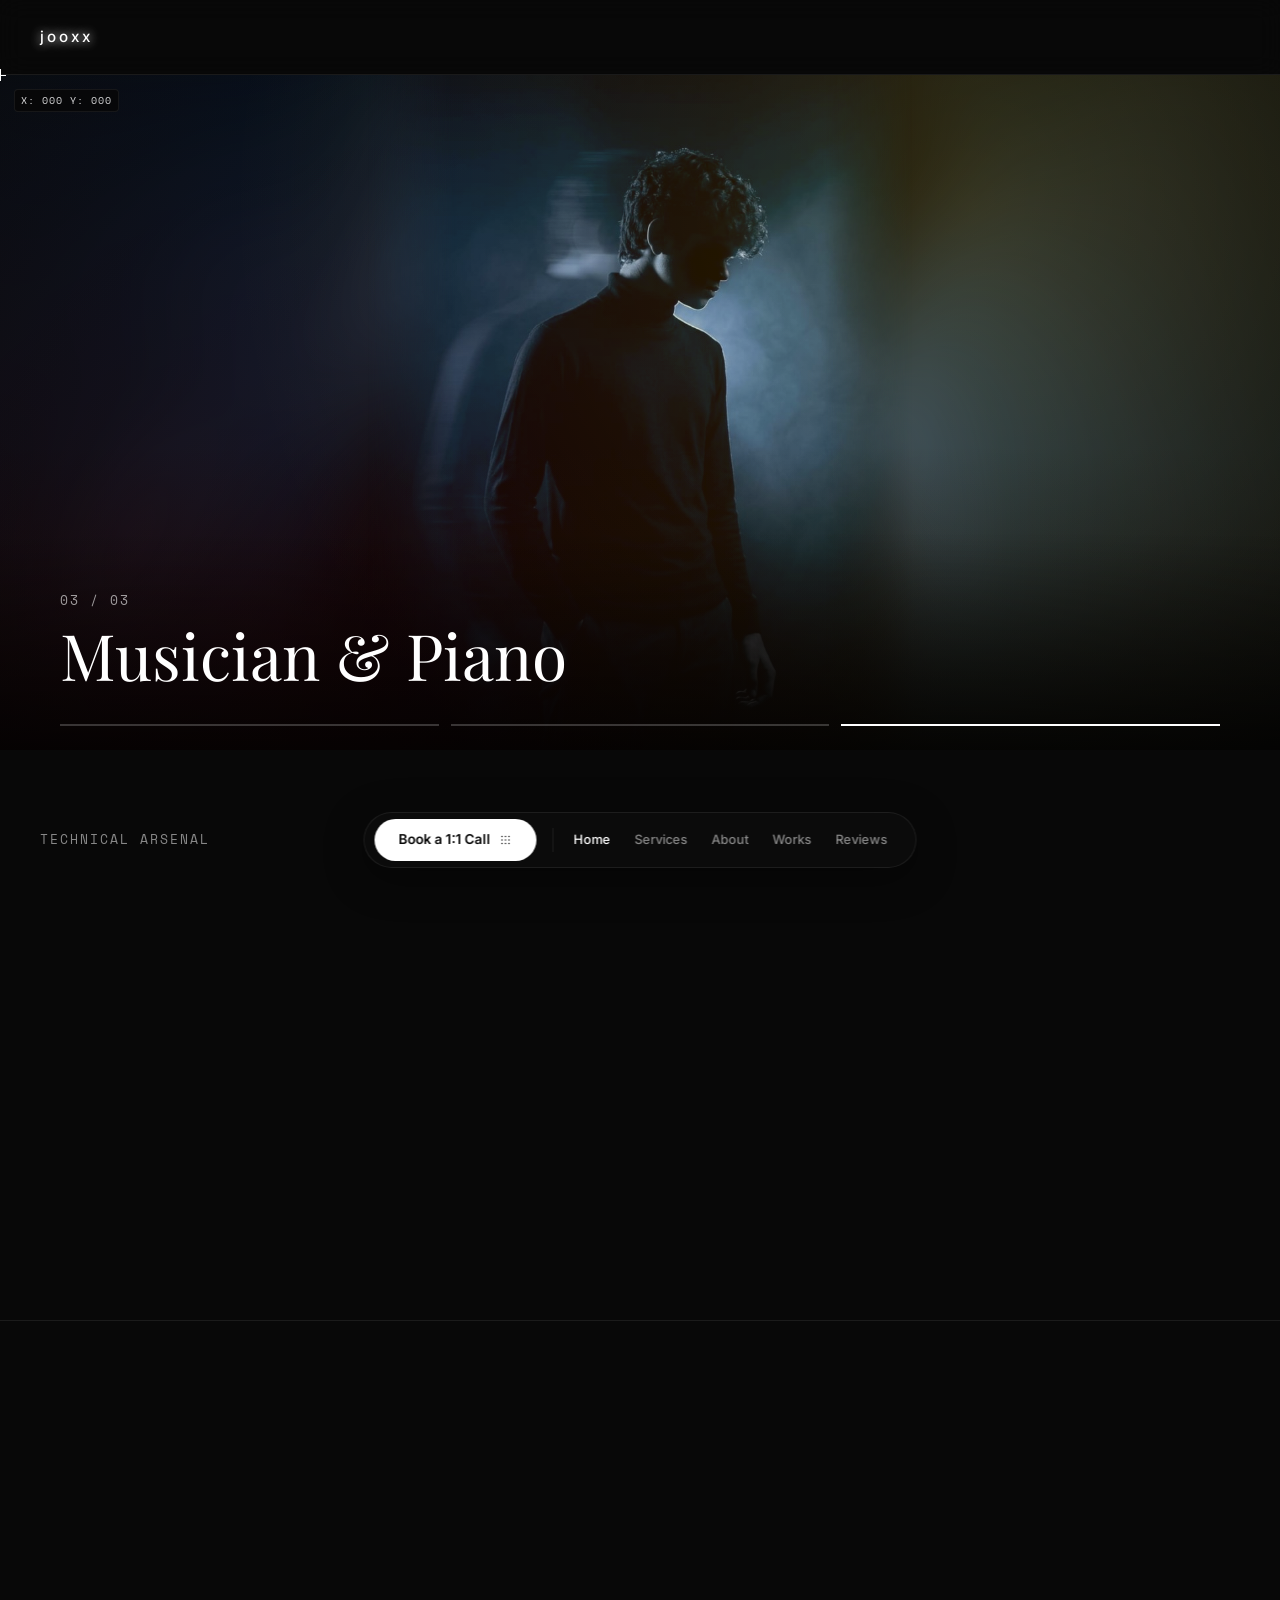
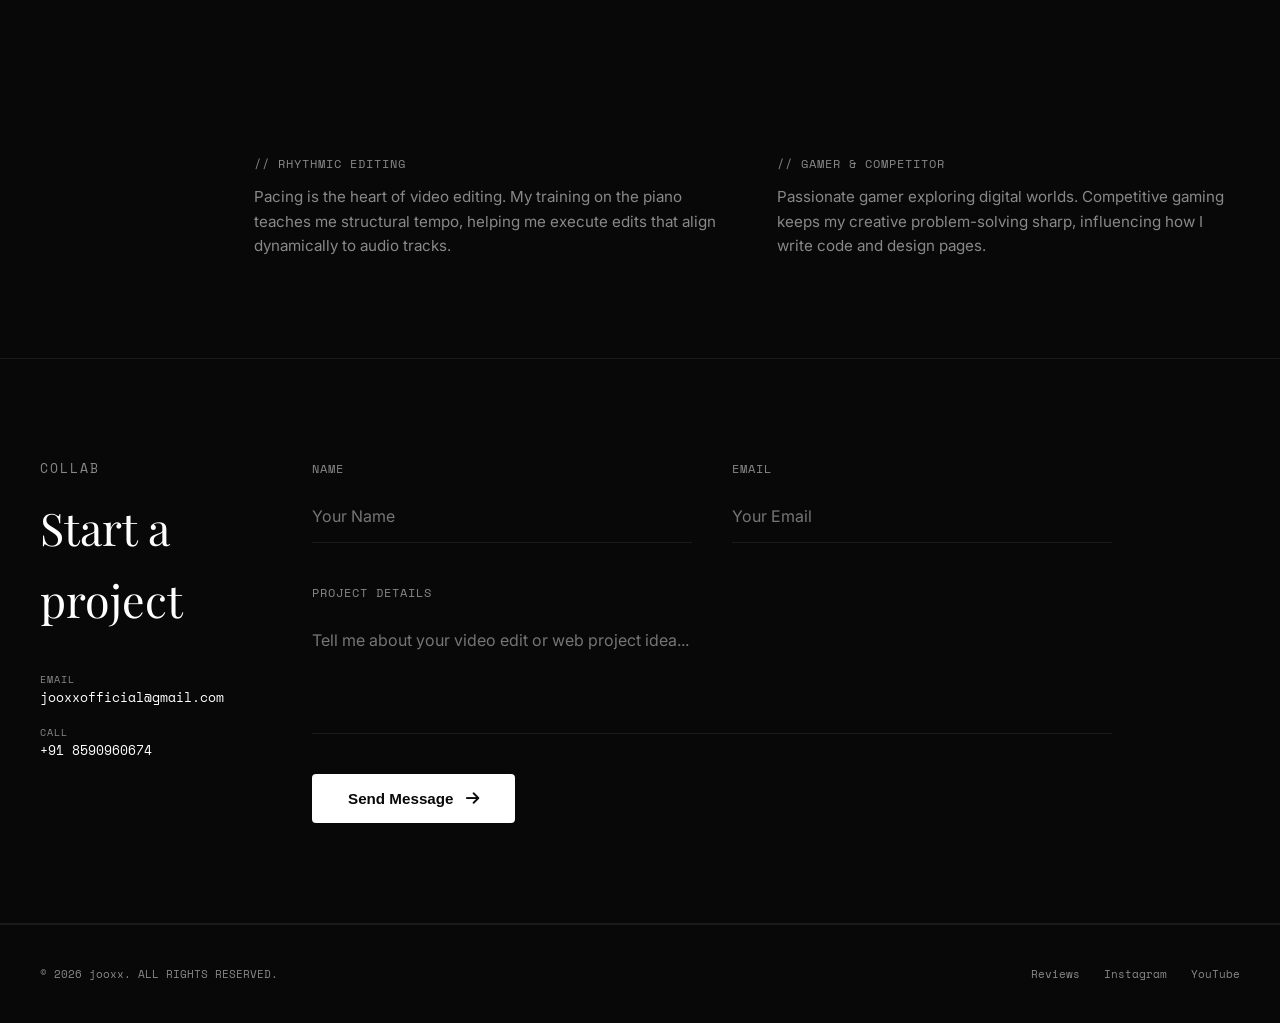
<file: index.html>
<!DOCTYPE html>
<html lang="en">
<head>
    <meta charset="UTF-8">
    <meta name="viewport" content="width=device-width, initial-scale=1.0">
    <title>jooxx — Official Portfolio</title>
    <meta name="description" content="Official portfolio of jooxx, a 16-year-old creator specializing in video editing, website engineering, and classical piano.">
    <!-- Google Fonts: Playfair Display (Serif) & Space Mono (Monospace) & Inter (Sans-Serif) -->
    <link rel="preconnect" href="https://fonts.googleapis.com">
    <link rel="preconnect" href="https://fonts.gstatic.com" crossorigin>
    <link href="https://fonts.googleapis.com/css2?family=Inter:wght@300;400;500;600&family=Playfair+Display:ital,wght@0,400;0,600;1,400&family=Space+Mono:wght@400;700&display=swap" rel="stylesheet">
    <!-- FontAwesome Icons -->
    <link rel="stylesheet" href="https://cdnjs.cloudflare.com/ajax/libs/font-awesome/6.4.0/css/all.min.css">
    <!-- Custom CSS -->
    <link rel="stylesheet" href="style.css">
    <!-- Favicon -->
    <link rel="icon" type="image/jpeg" href="favicon.jpg">
</head>
<body>

    <!-- Minimal Studio Preloader -->
    <div class="preloader" id="preloader">
        <div class="preloader-content">
            <span class="preloader-logo">jooxx</span>
            <div class="preloader-bar"><div class="preloader-bar-fill"></div></div>
            <span class="preloader-meta">SOUND, VISUALS & CODE ©2026</span>
        </div>
    </div>

    <!-- Custom Coordinate Crosshair Cursor -->
    <div class="cursor-crosshair" id="cursor-crosshair"></div>
    <div class="cursor-coords-badge" id="cursor-coords">X: 000 Y: 000</div>

    <!-- Page Transition Overlay -->
    <div class="page-transition-overlay slide-out" id="transition-overlay"></div>

    <!-- Top Minimal Navigation -->
    <header class="studio-header">
        <div class="header-inner">
            <a href="#" class="logo-link">
                <span class="logo-text logo-glow">jooxx</span>
            </a>
        </div>
    </header>

    <!-- Main Editorial Layout -->
    <main class="studio-main">
        
        <section id="hero" class="hero-showcase">
            <!-- Persistent Hero Portrait Background -->
            <div class="hero-bg-media">
                <img src="me.jpg" alt="" aria-hidden="true" class="hero-bg-ambient">
                <img src="me.jpg" alt="jooxx" class="hero-bg-photo" fetchpriority="high">
                <div class="hero-bg-vignette"></div>
            </div>

            <!-- Active Slide Track -->
            <div class="slides-container">
                
                <!-- Slide 1 -->
                <div class="slide active" data-slide="0">
                    <div class="slide-visual visual-bg-1"></div>
                    <div class="slide-details">
                        <span class="slide-number">01 / 03</span>
                        <a href="projects/" class="slide-title-link transition-link">
                            <h2 class="slide-title">Video Editing</h2>
                        </a>
                    </div>
                </div>

                <!-- Slide 2 -->
                <div class="slide" data-slide="1">
                    <div class="slide-visual visual-bg-2"></div>
                    <div class="slide-details">
                        <span class="slide-number">02 / 03</span>
                        <a href="projects/" class="slide-title-link transition-link">
                            <h2 class="slide-title">Web Development</h2>
                        </a>
                    </div>
                </div>

                <!-- Slide 3 -->
                <div class="slide" data-slide="2">
                    <div class="slide-visual visual-bg-3"></div>
                    <div class="slide-details">
                        <span class="slide-number">03 / 03</span>
                        <a href="projects/" class="slide-title-link transition-link">
                            <h2 class="slide-title">Musician & Piano</h2>
                        </a>
                    </div>
                </div>

            </div>

            <!-- Slide Progress Indicators (Horizontal Bars at Bottom) -->
            <div class="carousel-indicators">
                <div class="indicator-bar active" data-indicator="0">
                    <div class="progress-fill"></div>
                </div>
                <div class="indicator-bar" data-indicator="1">
                    <div class="progress-fill"></div>
                </div>
                <div class="indicator-bar" data-indicator="2">
                    <div class="progress-fill"></div>
                </div>
            </div>
        </section>

        <!-- Services & Capabilities Section (Outline Grid Style) -->
        <section id="services" class="services-grid-section">
            <div class="grid-container">
                <div class="section-label fade-reveal">Technical Arsenal</div>
                
                <!-- Row 1 -->
                <div class="grid-row fade-reveal" style="transition-delay: 0.05s;" data-expand="video">
                    <div class="row-header">
                        <div class="row-title">
                            <span class="row-index">/01</span>
                            <h3>Video Editing</h3>
                        </div>
                        <span class="row-indicator"><i class="fa-solid fa-plus"></i></span>
                    </div>
                    <div class="row-content">
                        <div class="content-inner">
                            <p class="row-description">Expert editor focusing on cinematic storytelling, visual precision, and fluid flow. With over 1+ years of post-production experience, I have successfully crafted and edited over 50 videos.</p>
                            <div class="tags-row">
                                <span class="service-tag">1+ Year Exp</span>
                                <span class="service-tag">50+ Videos Edited</span>
                                <span class="service-tag">Cinematic Pacing</span>
                                <span class="service-tag">Color Grading</span>
                                <span class="service-tag">Sound FX & Design</span>
                                <span class="service-tag">DaVinci Resolve / Premiere</span>
                            </div>
                        </div>
                    </div>
                </div>

                <!-- Row 2 -->
                <div class="grid-row fade-reveal" style="transition-delay: 0.1s;" data-expand="web">
                    <div class="row-header">
                        <div class="row-title">
                            <span class="row-index">/02</span>
                            <h3>Web Development</h3>
                        </div>
                        <span class="row-indicator"><i class="fa-solid fa-plus"></i></span>
                    </div>
                    <div class="row-content">
                        <div class="content-inner">
                            <p class="row-description">Building responsive, high-performance web applications. I focus on creating clean structures, fluid CSS layouts, and micro-interactions. Deployed 4 active production websites.</p>
                            <div class="tags-row">
                                <span class="service-tag">4 Websites Built</span>
                                <span class="service-tag">Responsive Layouts</span>
                                <span class="service-tag">UI/UX Prototyping</span>
                            </div>
                        </div>
                    </div>
                </div>

                <!-- Row 3 -->
                <div class="grid-row fade-reveal" style="transition-delay: 0.15s;" data-expand="piano">
                    <div class="row-header">
                        <div class="row-title">
                            <span class="row-index">/03</span>
                            <h3>Musician & Piano</h3>
                        </div>
                        <span class="row-indicator"><i class="fa-solid fa-plus"></i></span>
                    </div>
                    <div class="row-content">
                        <div class="content-inner">
                            <p class="row-description">Composer, pianist, and sound designer creating immersive auditory landscapes. I have composed over 8 tracks, exploring how tempo and harmonic intervals shape visual cuts.</p>
                            <div class="tags-row">
                                <span class="service-tag">Pianist</span>
                                <span class="service-tag">8 Tracks Composed</span>
                                <span class="service-tag">Sound Design</span>
                                <span class="service-tag">Harmonic Tempo</span>
                                <span class="service-tag">Rhythmic Flow</span>
                            </div>
                        </div>
                    </div>
                </div>

            </div>
        </section>

        <!-- About Section (Asymmetric Minimal Layout) -->
        <section id="about" class="about-editorial-section">
            <div class="about-container">
                <div class="about-label fade-reveal">Profile Statement</div>
                <div class="about-main-text fade-reveal" style="transition-delay: 0.05s;">
                    <p class="editorial-statement">
                        I am jooxx, a 16-year-old creator crafting strong digital brands through sound, visuals, and code. Partnering with creators and tech teams to build the future.
                    </p>
                </div>
                <div class="about-sub-grid">
                    <div class="sub-col fade-reveal" style="transition-delay: 0.1s;">
                        <span class="mono-label">// Rhythmic Editing</span>
                        <p>Pacing is the heart of video editing. My training on the piano teaches me structural tempo, helping me execute edits that align dynamically to audio tracks.</p>
                    </div>
                    <div class="sub-col fade-reveal" style="transition-delay: 0.15s;">
                        <span class="mono-label">// Gamer & Competitor</span>
                        <p>Passionate gamer exploring digital worlds. Competitive gaming keeps my creative problem-solving sharp, influencing how I write code and design pages.</p>
                    </div>
                </div>
            </div>
        </section>

        <!-- Contact Section -->
        <section id="contact" class="contact-editorial-section">
            <div class="contact-container">
                <div class="contact-header-layout">
                    <span class="contact-label fade-reveal">Collab</span>
                    <h2 class="fade-reveal" style="transition-delay: 0.05s;">Start a project</h2>
                    <div class="contact-meta-list fade-reveal" style="transition-delay: 0.1s; margin-top: 24px; display: flex; flex-direction: column; gap: 16px; font-family: var(--font-mono); font-size: 0.8rem; color: var(--text-muted);">
                        <div>
                            <span style="display: block; font-size: 0.65rem; text-transform: uppercase; letter-spacing: 1px;">Email</span>
                            <a href="mailto:jooxxofficial@gmail.com" class="footer-link" style="color: var(--text-color);">jooxxofficial@gmail.com</a>
                        </div>
                        <div>
                            <span style="display: block; font-size: 0.65rem; text-transform: uppercase; letter-spacing: 1px;">Call</span>
                            <a href="tel:+918590960674" class="footer-link" style="color: var(--text-color);">+91 8590960674</a>
                        </div>
                    </div>
                </div>
                
                <!-- Hidden Iframe to target collab form submit -->
                <iframe name="hidden_collab_iframe" id="hidden_collab_iframe" style="display:none;" onload="if(collab_submitted) { handleCollabSuccess(); }"></iframe>

                <form id="studio-connect-form" 
                      action="https://docs.google.com/forms/d/e/1FAIpQLSfJL3dYq66mVWLz3n3A3taRNccIHS3jzWIvYAByEgkHhkynGw/formResponse" 
                      method="POST" 
                      target="hidden_collab_iframe" 
                      onsubmit="collab_submitted=true;"
                      class="studio-form fade-reveal"
                      style="transition-delay: 0.1s;">
                    <div class="form-grid">
                        <div class="form-group">
                            <label for="user-name" class="mono-label">Name</label>
                            <input type="text" id="user-name" name="entry.1844207338" class="studio-input" placeholder="Your Name" required>
                        </div>
                        <div class="form-group">
                            <label for="user-email" class="mono-label">Email</label>
                            <input type="email" id="user-email" name="entry.685955476" class="studio-input" placeholder="Your Email" required>
                        </div>
                    </div>
                    <div class="form-group margin-top-large">
                        <label for="user-message" class="mono-label">Project Details</label>
                        <textarea id="user-message" name="entry.479589735" class="studio-textarea" placeholder="Tell me about your video edit or web project idea..." required></textarea>
                    </div>
                    
                    <div class="submit-row">
                        <button type="submit" class="btn-studio-submit" id="submit-btn">
                            Send Message <i class="fa-solid fa-arrow-right icon-right"></i>
                        </button>
                        <div class="form-status" id="form-status"></div>
                    </div>
                </form>
            </div>
        </section>

    </main>

    <!-- Floating Bottom Navigation Pill Dock (Desktop) -->
    <div class="floating-dock-container desktop-only">
        <div class="floating-dock">
            <a href="booking/" class="dock-action-btn transition-link group">
                <span class="dock-btn-text">Book a 1:1 Call</span>
                <!-- Interactive Dot Matrix Grid Icon -->
                <svg class="dot-matrix-icon" viewBox="0 0 100 100" fill="none" xmlns="http://www.w3.org/2000/svg">
                    <g id="dot-matrix-group">
                        <rect x="20" y="20" width="10" height="10" rx="5" class="matrix-dot" style="--i:0"></rect>
                        <rect x="45" y="20" width="10" height="10" rx="5" class="matrix-dot" style="--i:1"></rect>
                        <rect x="70" y="20" width="10" height="10" rx="5" class="matrix-dot" style="--i:2"></rect>
                        
                        <rect x="20" y="45" width="10" height="10" rx="5" class="matrix-dot" style="--i:3"></rect>
                        <rect x="45" y="45" width="10" height="10" rx="5" class="matrix-dot" style="--i:4"></rect>
                        <rect x="70" y="45" width="10" height="10" rx="5" class="matrix-dot" style="--i:5"></rect>
                        
                        <rect x="20" y="70" width="10" height="10" rx="5" class="matrix-dot" style="--i:6"></rect>
                        <rect x="45" y="70" width="10" height="10" rx="5" class="matrix-dot" style="--i:7"></rect>
                        <rect x="70" y="70" width="10" height="10" rx="5" class="matrix-dot" style="--i:8"></rect>
                    </g>
                </svg>
            </a>
            <div class="dock-separator"></div>
            <nav class="dock-nav">
                <a href="#hero" class="dock-link active">Home</a>
                <a href="#services" class="dock-link">Services</a>
                <a href="#about" class="dock-link">About</a>
                <a href="projects/" class="dock-link transition-link">Works</a>
                <a href="reviews/" class="dock-link transition-link">Reviews</a>
            </nav>
        </div>
    </div>

    <!-- Floating Bottom Navigation Tab Bar (Mobile) -->
    <div class="mobile-dock-container mobile-only">
        <div class="mobile-dock">
            <a href="#hero" class="mobile-dock-link active">
                <i class="fa-solid fa-house"></i>
                <span>Home</span>
            </a>
            <a href="reviews/" class="mobile-dock-link transition-link">
                <i class="fa-solid fa-star"></i>
                <span>Reviews</span>
            </a>
            <a href="booking/" class="mobile-dock-action-btn transition-link">
                <div class="action-icon-circle">
                    <i class="fa-solid fa-calendar-check"></i>
                </div>
            </a>
            <a href="#about" class="mobile-dock-link">
                <i class="fa-solid fa-user"></i>
                <span>About</span>
            </a>
            <a href="projects/" class="mobile-dock-link transition-link">
                <i class="fa-solid fa-folder-open"></i>
                <span>Works</span>
            </a>
        </div>
    </div>

    <!-- Studio Footer -->
    <footer class="studio-footer">
        <div class="footer-inner">
            <span class="footer-copy">© 2026 jooxx. ALL RIGHTS RESERVED.</span>
            <div class="footer-links">
                <a href="reviews/" class="footer-link transition-link">Reviews</a>
                <a href="https://www.instagram.com/captain_jooxx" target="_blank" class="footer-link">Instagram</a>
                <a href="https://www.youtube.com/@CaptainJOOXX/featured" target="_blank" class="footer-link">YouTube</a>
            </div>
        </div>
    </footer>

    <!-- Custom JS -->
    <script src="script.js"></script>
</body>
</html>
</file>
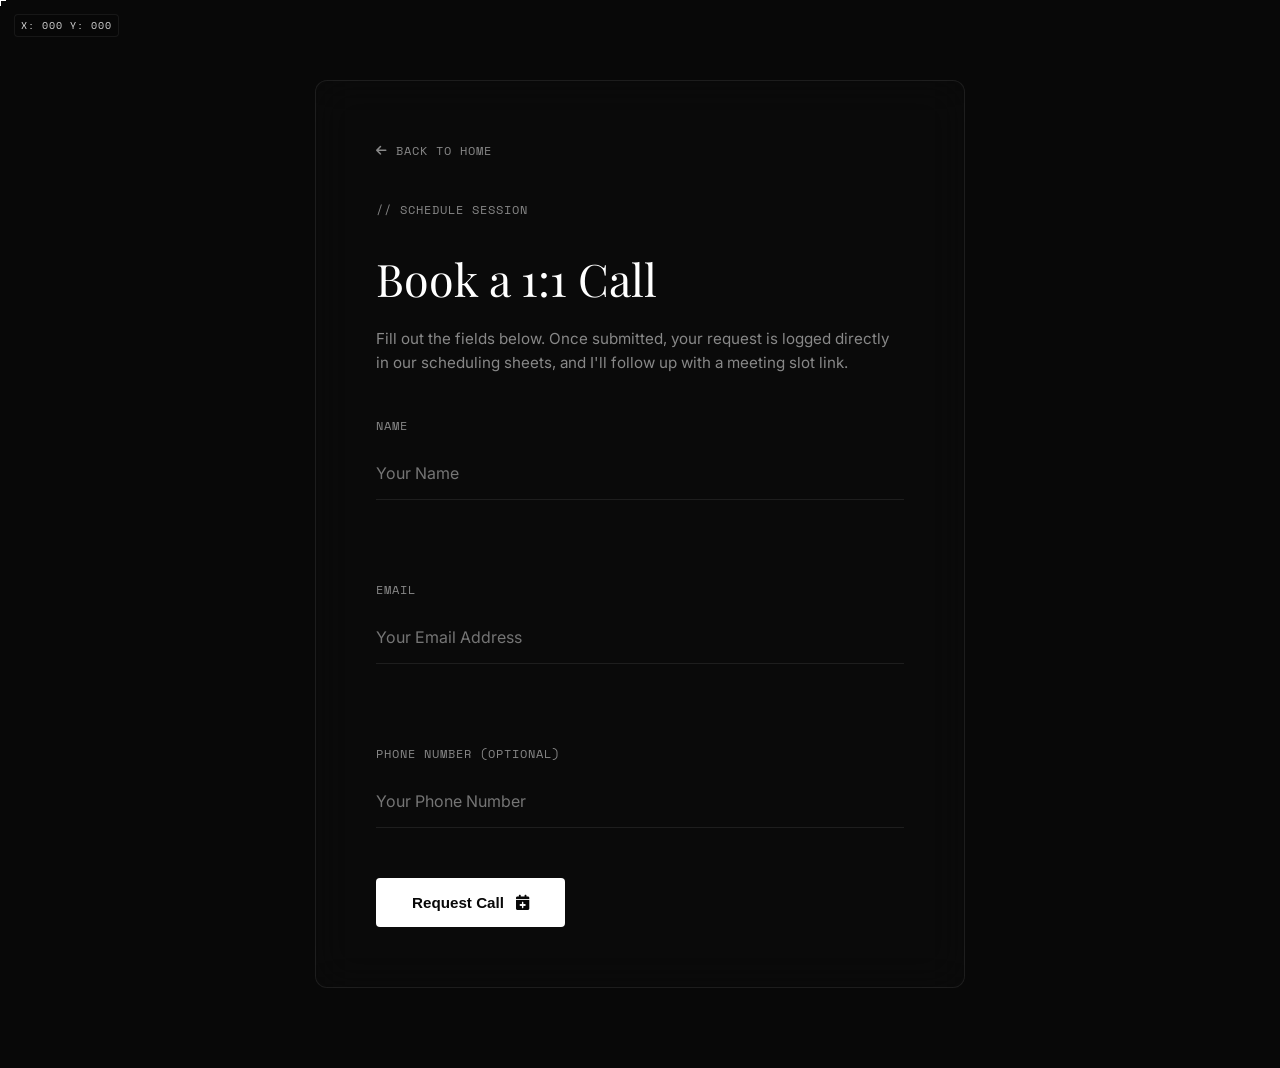
<file: booking/index.html>
<!DOCTYPE html>
<html lang="en">
<head>
    <meta charset="UTF-8">
    <meta name="viewport" content="width=device-width, initial-scale=1.0">
    <title>jooxx — Book a 1:1 Call</title>
    <meta name="description" content="Schedule a call with jooxx to discuss video editing, web development, or creative design collaborations.">
    <!-- Google Fonts: Playfair Display (Serif) & Space Mono (Monospace) & Inter (Sans-Serif) -->
    <link rel="preconnect" href="https://fonts.googleapis.com">
    <link rel="preconnect" href="https://fonts.gstatic.com" crossorigin>
    <link href="https://fonts.googleapis.com/css2?family=Inter:wght@300;400;500;600&family=Playfair+Display:ital,wght@0,400;0,600;1,400&family=Space+Mono:wght@400;700&display=swap" rel="stylesheet">
    <!-- FontAwesome Icons -->
    <link rel="stylesheet" href="https://cdnjs.cloudflare.com/ajax/libs/font-awesome/6.4.0/css/all.min.css">
    <!-- Custom CSS -->
    <link rel="stylesheet" href="../style.css">
    <!-- Favicon -->
    <link rel="icon" type="image/jpeg" href="../favicon.jpg">
    <style>
        .booking-main {
            min-height: 100vh;
            display: flex;
            justify-content: center;
            align-items: center;
            padding: 80px 24px;
        }

        .booking-container {
            max-width: 650px;
            width: 100%;
            border: 1px solid var(--border-color);
            background-color: rgba(18, 18, 18, 0.3);
            backdrop-filter: blur(20px);
            -webkit-backdrop-filter: blur(20px);
            border-radius: 12px;
            padding: 60px;
            display: flex;
            flex-direction: column;
            gap: 40px;
        }

        .booking-header {
            display: flex;
            flex-direction: column;
            gap: 12px;
        }

        .booking-header h1 {
            font-family: var(--font-serif);
            font-size: 2.8rem;
            font-weight: 400;
        }

        .booking-header p {
            color: var(--text-muted);
            font-size: 0.95rem;
            line-height: 1.6;
        }

        .btn-back-home {
            align-self: flex-start;
            font-family: var(--font-mono);
            font-size: 0.75rem;
            color: var(--text-muted);
            display: inline-flex;
            align-items: center;
            gap: 8px;
            text-transform: uppercase;
            letter-spacing: 1px;
        }

        .btn-back-home:hover {
            color: var(--text-color);
        }

        @media (max-width: 768px) {
            .booking-container {
                padding: 40px 24px;
            }
            .booking-header h1 {
                font-size: 2rem;
            }
        }
    </style>
</head>
<body>

    <!-- Custom Coordinate Crosshair Cursor -->
    <div class="cursor-crosshair" id="cursor-crosshair"></div>
    <div class="cursor-coords-badge" id="cursor-coords">X: 000 Y: 000</div>

    <!-- Page Transition Overlay -->
    <div class="page-transition-overlay slide-out" id="transition-overlay"></div>

    <!-- Hidden Iframe to target form submit to prevent page redirects -->
    <iframe name="hidden_iframe" id="hidden_iframe" style="display:none;" onload="if(submitted) { handleSuccess(); }"></iframe>

    <!-- Booking Main Wrapper -->
    <main class="booking-main">
        <div class="booking-container fade-reveal">
            <a href="../" class="btn-back-home transition-link">
                <i class="fa-solid fa-arrow-left"></i> Back to Home
            </a>
            
            <div class="booking-header">
                <span class="mono-label">// Schedule Session</span>
                <h1>Book a 1:1 Call</h1>
                <p>Fill out the fields below. Once submitted, your request is logged directly in our scheduling sheets, and I'll follow up with a meeting slot link.</p>
            </div>

            <!-- Custom Form mapped to Google Forms action response endpoint -->
            <form id="booking-details-form" 
                  action="https://docs.google.com/forms/d/e/1FAIpQLSfHvPKR98Z6UxrvZWNefIS4r5iQWYkeOmm6xeRufBupeS5dvw/formResponse" 
                  method="POST" 
                  target="hidden_iframe" 
                  onsubmit="submitted=true;"
                  class="studio-form">
                
                <div class="form-grid" style="grid-template-columns: 1fr;">
                    <!-- Name Input (Google Form Entry ID: entry.1058441618) -->
                    <div class="form-group">
                        <label for="booking-name" class="mono-label">Name</label>
                        <input type="text" id="booking-name" name="entry.1058441618" class="studio-input" placeholder="Your Name" required>
                    </div>
                    
                    <!-- Email Input (Google Form Entry ID: entry.2037064031) -->
                    <div class="form-group margin-top-large">
                        <label for="booking-email" class="mono-label">Email</label>
                        <input type="email" id="booking-email" name="entry.2037064031" class="studio-input" placeholder="Your Email Address" required>
                    </div>

                    <!-- Phone Number Input - Optional (Google Form Entry ID: entry.340580791) -->
                    <div class="form-group margin-top-large">
                        <label for="booking-phone" class="mono-label">Phone Number (Optional)</label>
                        <input type="tel" id="booking-phone" name="entry.340580791" class="studio-input" placeholder="Your Phone Number">
                    </div>
                </div>

                <div class="submit-row" style="margin-top: 50px;">
                    <button type="submit" class="btn-studio-submit" id="booking-submit-btn">
                        Request Call <i class="fa-solid fa-calendar-plus icon-right"></i>
                    </button>
                    <div class="form-status" id="booking-status"></div>
                </div>
            </form>
        </div>
    </main>

    <!-- Custom JS -->
    <script src="../script.js"></script>
    <script>
        // Track form submit state
        let submitted = false;
        
        const bookingStatus = document.getElementById('booking-status');
        const submitBtn = document.getElementById('booking-submit-btn');
        const bookingForm = document.getElementById('booking-details-form');

        // Form submit animation trigger
        bookingForm.addEventListener('submit', () => {
            submitBtn.disabled = true;
            submitBtn.innerHTML = 'Submitting... <i class="fa-solid fa-spinner fa-spin icon-right"></i>';
        });

        // Triggered by the onload event of the hidden iframe once Google Forms receives the post request
        function handleSuccess() {
            bookingStatus.textContent = "Call request successfully logged. I'll email you soon!";
            bookingStatus.className = "form-status success";
            submitBtn.innerHTML = 'Submitted <i class="fa-solid fa-check icon-right"></i>';
            bookingForm.reset();
            submitted = false;

            // Reset button to original state after 5 seconds
            setTimeout(() => {
                submitBtn.disabled = false;
                submitBtn.innerHTML = 'Request Call <i class="fa-solid fa-calendar-plus icon-right"></i>';
                bookingStatus.textContent = "";
                bookingStatus.className = "form-status";
            }, 5000);
        }
    </script>
</body>
</html>
</file>
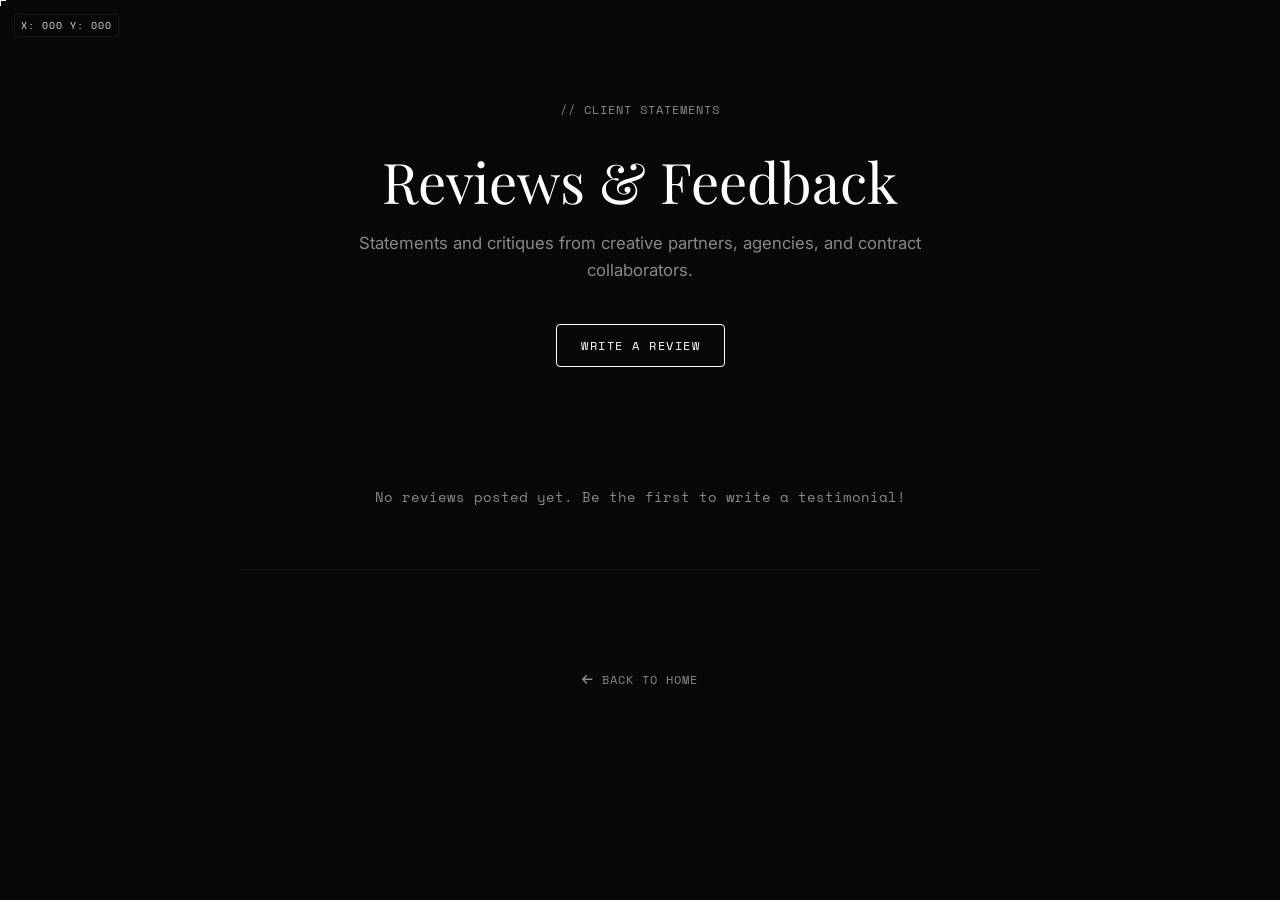
<file: reviews/index.html>
<!DOCTYPE html>
<html lang="en">
<head>
    <meta charset="UTF-8">
    <meta name="viewport" content="width=device-width, initial-scale=1.0">
    <title>jooxx — Reviews</title>
    <meta name="description" content="Read reviews, feedback, and client testimonials about my video editing and web development work.">
    <!-- Google Fonts: Playfair Display (Serif) & Space Mono (Monospace) & Inter (Sans-Serif) -->
    <link rel="preconnect" href="https://fonts.googleapis.com">
    <link rel="preconnect" href="https://fonts.gstatic.com" crossorigin>
    <link href="https://fonts.googleapis.com/css2?family=Inter:wght@300;400;500;600&family=Playfair+Display:ital,wght@0,400;0,600;1,400&family=Space+Mono:wght@400;700&display=swap" rel="stylesheet">
    <!-- FontAwesome Icons -->
    <link rel="stylesheet" href="https://cdnjs.cloudflare.com/ajax/libs/font-awesome/6.4.0/css/all.min.css">
    <!-- Custom CSS -->
    <link rel="stylesheet" href="../style.css">
    <!-- Favicon -->
    <link rel="icon" type="image/jpeg" href="../favicon.jpg">
    <style>
        .reviews-portal {
            display: flex;
            flex-direction: column;
            align-items: center;
            padding: 100px 24px;
            min-height: 100vh;
        }

        .portal-header {
            max-width: 800px;
            text-align: center;
            display: flex;
            flex-direction: column;
            align-items: center;
            gap: 16px;
            margin-bottom: 40px;
        }

        .portal-header h1 {
            font-family: var(--font-serif);
            font-size: 3.5rem;
            font-weight: 400;
            line-height: 1.2;
        }

        .portal-header p {
            color: var(--text-muted);
            font-size: 1.05rem;
            line-height: 1.6;
            max-width: 600px;
        }

        /* Review Trigger Button */
        .btn-write-review {
            background: none;
            border: 1px solid var(--text-color);
            color: var(--text-color);
            font-family: var(--font-mono);
            font-size: 0.75rem;
            text-transform: uppercase;
            letter-spacing: 1.5px;
            padding: 12px 24px;
            border-radius: 4px;
            transition: var(--transition-fast);
            margin-bottom: 60px;
        }

        .btn-write-review:hover {
            background-color: var(--text-color);
            color: var(--bg-color);
        }

        /* Review Form Section */
        .review-form-container {
            width: 100%;
            max-width: 600px;
            border: 1px solid var(--border-color);
            background-color: rgba(18, 18, 18, 0.3);
            backdrop-filter: blur(20px);
            -webkit-backdrop-filter: blur(20px);
            border-radius: 8px;
            padding: 32px;
            margin-bottom: 60px;
            display: none; /* Toggle display */
            flex-direction: column;
            gap: 24px;
            animation: fadeIn 0.4s ease-out;
        }

        @keyframes fadeIn {
            from { opacity: 0; transform: translateY(-10px); }
            to { opacity: 1; transform: translateY(0); }
        }

        .rating-input-group {
            display: flex;
            flex-direction: column;
            gap: 8px;
        }

        .star-rating-selector {
            display: flex;
            gap: 8px;
            font-size: 1.6rem;
            color: var(--text-muted);
        }

        .star-rating-selector i {
            transition: var(--transition-fast);
        }

        .star-rating-selector i.active,
        .star-rating-selector i.hover {
            color: #ffc107;
        }

        /* Editorial Testimonials List */
        .reviews-list {
            display: flex;
            flex-direction: column;
            width: 100%;
            max-width: 800px;
            margin-bottom: 40px;
        }

        .review-item {
            padding: 48px 0;
            border-bottom: 1px solid var(--border-color);
            display: flex;
            flex-direction: column;
            gap: 16px;
            animation: fadeIn 0.6s ease-out;
        }

        .review-item:first-child {
            padding-top: 0;
        }

        .review-stars {
            color: #ffc107;
            font-size: 0.9rem;
            display: flex;
            gap: 4px;
        }

        .review-quote {
            font-family: var(--font-serif);
            font-size: 1.65rem;
            font-style: italic;
            line-height: 1.5;
            color: var(--text-color);
        }

        .review-author-meta {
            display: flex;
            justify-content: space-between;
            align-items: center;
            font-family: var(--font-mono);
            font-size: 0.75rem;
            color: var(--text-muted);
            text-transform: uppercase;
            letter-spacing: 1px;
        }

        .review-author {
            display: flex;
            align-items: center;
            gap: 8px;
        }

        .review-author::before {
            content: "";
            display: inline-block;
            width: 20px;
            height: 1px;
            background-color: var(--border-color);
        }

        .empty-state {
            font-family: var(--font-mono);
            font-size: 0.85rem;
            color: var(--text-muted);
            text-align: center;
            padding: 60px 0;
            border-bottom: 1px solid var(--border-color);
            width: 100%;
            max-width: 800px;
        }

        .btn-back-home {
            margin-top: 60px;
            font-family: var(--font-mono);
            font-size: 0.75rem;
            color: var(--text-muted);
            display: inline-flex;
            align-items: center;
            gap: 8px;
            text-transform: uppercase;
            letter-spacing: 1px;
        }

        .btn-back-home:hover {
            color: var(--text-color);
        }

        .db-status-badge {
            font-family: var(--font-mono);
            font-size: 0.6rem;
            color: #ffc107;
            border: 1px solid rgba(255, 193, 7, 0.2);
            padding: 2px 8px;
            border-radius: 20px;
            margin-top: 8px;
        }

        .db-status-badge.synced {
            color: #00ff66;
            border-color: rgba(0, 255, 102, 0.2);
        }

        @media (max-width: 768px) {
            .portal-header h1 {
                font-size: 2.5rem;
            }
            .review-quote {
                font-size: 1.35rem;
            }
            .reviews-portal {
                padding: 80px 24px;
            }
            .review-item {
                padding: 36px 0;
            }
            .review-form-container {
                padding: 24px 16px;
            }
        }
    </style>
</head>
<body>

    <!-- Custom Coordinate Crosshair Cursor -->
    <div class="cursor-crosshair" id="cursor-crosshair"></div>
    <div class="cursor-coords-badge" id="cursor-coords">X: 000 Y: 000</div>

    <!-- Page Transition Overlay -->
    <div class="page-transition-overlay slide-out" id="transition-overlay"></div>

    <!-- Hidden Iframe to target form POST requests to prevent page redirects -->
    <iframe name="hidden_reviews_iframe" id="hidden_reviews_iframe" style="display:none;" onload="if(window.reviews_submitted) { window.handleReviewsSuccess(); }"></iframe>

    <!-- Main Reviews Showcase -->
    <main class="reviews-portal">
        <div class="portal-header">
            <span class="mono-label">// client statements</span>
            <h1>Reviews & Feedback</h1>
            <p>Statements and critiques from creative partners, agencies, and contract collaborators.</p>
        </div>

        <!-- Write a Review Button -->
        <button class="btn-write-review fade-reveal" style="transition-delay: 0.1s;" id="btn-toggle-form">Write a Review</button>

        <!-- Review Input Form (Hidden by default) -->
        <div class="review-form-container" id="review-form-box">
            <h3 class="mono-label" style="color: var(--text-color); font-size: 0.85rem;">Submit Testimonial</h3>
            
            <form id="new-review-form" method="POST" target="hidden_reviews_iframe">
                <!-- Hidden inputs dynamically set names based on DB Config -->
                <input type="hidden" id="reviewer-rating-input" name="entry.rating" value="5">

                <div class="form-group">
                    <label for="reviewer-name" class="mono-label">Your Name / Agency</label>
                    <input type="text" id="reviewer-name" name="entry.name" class="studio-input" placeholder="e.g. John Doe, Pulse Media" required>
                </div>

                <div class="form-group margin-top-large">
                    <label for="reviewer-text" class="mono-label">Review / Feedback</label>
                    <textarea id="reviewer-text" name="entry.text" class="studio-textarea" placeholder="Tell others about your experience working with me..." required></textarea>
                </div>

                <div class="rating-input-group margin-top-large">
                    <label class="mono-label">Rating</label>
                    <div class="star-rating-selector" id="star-selector">
                        <i class="fa-star fa-regular" data-rating="1"></i>
                        <i class="fa-star fa-regular" data-rating="2"></i>
                        <i class="fa-star fa-regular" data-rating="3"></i>
                        <i class="fa-star fa-regular" data-rating="4"></i>
                        <i class="fa-star fa-regular" data-rating="5"></i>
                    </div>
                </div>

                <div class="submit-row" style="margin-top: 32px;">
                    <button type="submit" class="btn-studio-submit" id="review-submit-btn">
                        Post Review <i class="fa-solid fa-paper-plane icon-right"></i>
                    </button>
                </div>
            </form>
        </div>

        <!-- Testimonials List Container -->
        <div class="reviews-list fade-reveal" style="transition-delay: 0.2s;" id="reviews-feed">
            <!-- Dynamic Content Injected Here -->
        </div>

        <a href="../" class="btn-back-home transition-link fade-reveal" style="transition-delay: 0.3s;">
            <i class="fa-solid fa-arrow-left"></i> Back to Home
        </a>
    </main>

    <!-- Custom JS -->
    <script src="../script.js"></script>
    <script>
        // ==========================================================================
        // GOOGLE SHEETS & FORMS DATABASE CONFIGURATION
        // ==========================================================================
        // To deploy your global reviews database:
        // 1. Create a Google Form with 3 fields: Name, Review, and Rating.
        // 2. Link it to a Google Sheet.
        // 3. Publish the Google Sheet to the Web: File > Share > Publish to the Web > Select Sheet tab > CSV format.
        // 4. Fill in the Form action URL, entry IDs, and published CSV link below.
        const DB_CONFIG = {
            formAction: "https://docs.google.com/forms/d/e/1FAIpQLSe5Aq8sNegC_fcHnP28jZ0vKkQs7BzOY9umqDGFK9NJmaQXbA/formResponse",
            entryName: "entry.68548011",
            entryText: "entry.1305727315",
            entryRating: "entry.125570854",
            sheetsCsvUrl: "https://docs.google.com/spreadsheets/d/e/2PACX-1vSFGyTE5wALqKNtu0gtKUX4-tY32Blf2tiy2Szr38TNsSQaAiIhP2RfhITi2HbVlaC1SzdHmRZ_dXTb/pub?gid=1513945941&single=true&output=csv"
        };

        document.addEventListener('DOMContentLoaded', () => {
            const btnToggleForm = document.getElementById('btn-toggle-form');
            const reviewFormBox = document.getElementById('review-form-box');
            const newReviewForm = document.getElementById('new-review-form');
            const reviewerName = document.getElementById('reviewer-name');
            const reviewerText = document.getElementById('reviewer-text');
            const starSelector = document.getElementById('star-selector');
            const reviewsFeed = document.getElementById('reviews-feed');
            const ratingInput = document.getElementById('reviewer-rating-input');
            const submitBtn = document.getElementById('review-submit-btn');

            let selectedRating = 5;
            window.reviews_submitted = false;

            // Check if DB Config is fully mapped
            const isDbConfigured = DB_CONFIG.formAction && DB_CONFIG.entryName && DB_CONFIG.entryText && DB_CONFIG.entryRating && DB_CONFIG.sheetsCsvUrl;

            if (isDbConfigured) {
                // Map Form settings dynamically
                newReviewForm.action = DB_CONFIG.formAction;
                reviewerName.name = DB_CONFIG.entryName;
                reviewerText.name = DB_CONFIG.entryText;
                ratingInput.name = DB_CONFIG.entryRating;
            }

            // Toggle form open/close
            btnToggleForm.addEventListener('click', () => {
                if (reviewFormBox.style.display === 'flex') {
                    reviewFormBox.style.display = 'none';
                    btnToggleForm.textContent = 'Write a Review';
                } else {
                    reviewFormBox.style.display = 'flex';
                    btnToggleForm.textContent = 'Cancel';
                    reviewFormBox.scrollIntoView({ behavior: 'smooth' });
                }
            });

            // Star Rating Selector Interaction
            const stars = Array.from(starSelector.querySelectorAll('i'));
            
            function updateStars(rating, type = 'active') {
                stars.forEach((star, index) => {
                    if (index < rating) {
                        star.classList.remove('fa-regular');
                        star.classList.add('fa-solid', type);
                    } else {
                        star.classList.remove('fa-solid', 'active', 'hover');
                        star.classList.add('fa-regular');
                    }
                });
            }

            updateStars(selectedRating);

            stars.forEach(star => {
                star.addEventListener('mouseenter', () => {
                    const rating = parseInt(star.getAttribute('data-rating'));
                    updateStars(rating, 'hover');
                });

                star.addEventListener('mouseleave', () => {
                    updateStars(selectedRating, 'active');
                });

                star.addEventListener('click', () => {
                    selectedRating = parseInt(star.getAttribute('data-rating'));
                    ratingInput.value = selectedRating;
                    updateStars(selectedRating, 'active');
                });
            });

            // --- Database Handlers ---
            const STORAGE_KEY = 'jooxx_portfolio_reviews';

            function getLocalReviews() {
                const data = localStorage.getItem(STORAGE_KEY);
                return data ? JSON.parse(data) : [];
            }

            function saveLocalReviews(reviews) {
                localStorage.setItem(STORAGE_KEY, JSON.stringify(reviews));
            }

            // CSV Parsing Logic
            function parseCSV(csvText) {
                const lines = [];
                let row = [""];
                let inQuotes = false;
                
                for (let i = 0; i < csvText.length; i++) {
                    const char = csvText[i];
                    const nextChar = csvText[i+1];
                    
                    if (char === '"') {
                        if (inQuotes && nextChar === '"') {
                            row[row.length - 1] += '"';
                            i++;
                        } else {
                            inQuotes = !inQuotes;
                        }
                    } else if (char === ',' && !inQuotes) {
                        row.push("");
                    } else if ((char === '\r' || char === '\n') && !inQuotes) {
                        if (char === '\r' && nextChar === '\n') {
                            i++;
                        }
                        lines.push(row);
                        row = [""];
                    } else {
                        row[row.length - 1] += char;
                    }
                }
                if (row.length > 1 || row[0] !== "") {
                    lines.push(row);
                }
                return lines;
            }

            async function fetchGlobalReviews() {
                try {
                    const cacheBusterUrl = DB_CONFIG.sheetsCsvUrl + (DB_CONFIG.sheetsCsvUrl.includes('?') ? '&' : '?') + 't=' + new Date().getTime();
                    const response = await fetch(cacheBusterUrl, { cache: "no-store" });
                    if (!response.ok) throw new Error("Network status error");
                    const csvText = await response.text();
                    const parsedLines = parseCSV(csvText);

                    // Skip header line (Timestamp, Name, Review, Rating)
                    const dataLines = parsedLines.slice(1);
                    
                    return dataLines.map(cols => {
                        // Standard Google Sheet responses columns mapping
                        // Timestamp is at cols[0], Name at cols[1], Review text at cols[2], Rating at cols[3]
                        let rawDate = cols[0] || "";
                        let cleanDate = rawDate.split(" ")[0] || rawDate; // extract date block
                        
                        return {
                            name: cols[1] || "Anonymous",
                            text: cols[2] || "",
                            rating: parseInt(cols[3]) || 5,
                            date: cleanDate
                        };
                    }).filter(r => r.text.trim() !== ""); // Filter out blank rows
                } catch (e) {
                    console.error("Sheets DB fetch error, falling back to LocalStorage:", e);
                    return getLocalReviews();
                }
            }

            async function renderReviews() {
                reviewsFeed.innerHTML = '<div class="empty-state">Loading feedback stream...</div>';
                
                let reviews = [];
                if (isDbConfigured) {
                    reviews = await fetchGlobalReviews();
                } else {
                    reviews = getLocalReviews();
                }

                reviewsFeed.innerHTML = '';

                if (reviews.length === 0) {
                    reviewsFeed.innerHTML = `
                        <div class="empty-state" id="reviews-empty">
                            No reviews posted yet. Be the first to write a testimonial!
                        </div>
                    `;
                    return;
                }

                // Render in reverse chronological order (newest first)
                reviews.slice().reverse().forEach(review => {
                    const item = document.createElement('div');
                    item.className = 'review-item';

                    // Generate stars
                    let starsMarkup = '';
                    for (let i = 1; i <= 5; i++) {
                        if (i <= review.rating) {
                            starsMarkup += '<i class="fa-solid fa-star"></i>';
                        } else {
                            starsMarkup += '<i class="fa-regular fa-star"></i>';
                        }
                    }

                    item.innerHTML = `
                        <div class="review-stars">
                            ${starsMarkup}
                        </div>
                        <blockquote class="review-quote">
                            "${escapeHTML(review.text)}"
                        </blockquote>
                        <div class="review-author-meta">
                            <span class="review-author">${escapeHTML(review.name)}</span>
                            <span>${review.date}</span>
                        </div>
                    `;
                    reviewsFeed.appendChild(item);
                });
            }

            function escapeHTML(str) {
                return str.replace(/[&<>'"]/g, 
                    tag => ({
                        '&': '&amp;',
                        '<': '&lt;',
                        '>': '&gt;',
                        "'": '&#39;',
                        '"': '&quot;'
                    }[tag] || tag)
                );
            }

            // Post new review form submission handler
            newReviewForm.addEventListener('submit', (e) => {
                const name = reviewerName.value.trim();
                const text = reviewerText.value.trim();
                
                if (!name || !text) {
                    e.preventDefault();
                    return;
                }

                // Optimistic UI updates
                const tempReview = {
                    name: name,
                    text: text,
                    rating: selectedRating,
                    date: new Date().toLocaleDateString(undefined, { year: 'numeric', month: 'short', day: 'numeric' })
                };

                // Trigger submission animations
                submitBtn.disabled = true;
                submitBtn.innerHTML = 'Posting... <i class="fa-solid fa-spinner fa-spin icon-right"></i>';

                if (isDbConfigured) {
                    // Running under sheets DB: Forms POST occurs in hidden iframe target
                    window.reviews_submitted = true;
                    
                    // Optimistic insert to make UX look instant
                    const feedList = document.getElementById('reviews-feed');
                    const emptyState = document.getElementById('reviews-empty');
                    if (emptyState) emptyState.remove();

                    const optimisticItem = document.createElement('div');
                    optimisticItem.className = 'review-item';
                    let starsMarkup = '';
                    for (let i = 1; i <= 5; i++) {
                        starsMarkup += i <= selectedRating ? '<i class="fa-solid fa-star"></i>' : '<i class="fa-regular fa-star"></i>';
                    }
                    optimisticItem.innerHTML = `
                        <div class="review-stars">${starsMarkup}</div>
                        <blockquote class="review-quote">"${escapeHTML(text)}"</blockquote>
                        <div class="review-author-meta">
                            <span class="review-author">${escapeHTML(name)}</span>
                            <span>Just Now</span>
                        </div>
                    `;
                    feedList.insertBefore(optimisticItem, feedList.firstChild);
                } else {
                    e.preventDefault(); // cancel standard submit since we are in LocalStorage fallback
                    const reviews = getLocalReviews();
                    reviews.push(tempReview);
                    saveLocalReviews(reviews);
                    
                    handlePostReset();
                    renderReviews();
                }
            });

            function handlePostReset() {
                newReviewForm.reset();
                selectedRating = 5;
                ratingInput.value = selectedRating;
                updateStars(selectedRating);
                reviewFormBox.style.display = 'none';
                btnToggleForm.textContent = 'Write a Review';
                
                submitBtn.disabled = false;
                submitBtn.innerHTML = 'Post Review <i class="fa-solid fa-paper-plane icon-right"></i>';
            }

            // Triggers when hidden iframe finishes loading (success)
            window.handleReviewsSuccess = () => {
                handlePostReset();
                window.reviews_submitted = false;

                // Re-fetch sheet list to align states
                setTimeout(() => {
                    renderReviews();
                }, 2000); // 2 second delay to let Google Sheet process response
            };

            // Initial feed load
            renderReviews();
        });
    </script>
</body>
</html>
</file>
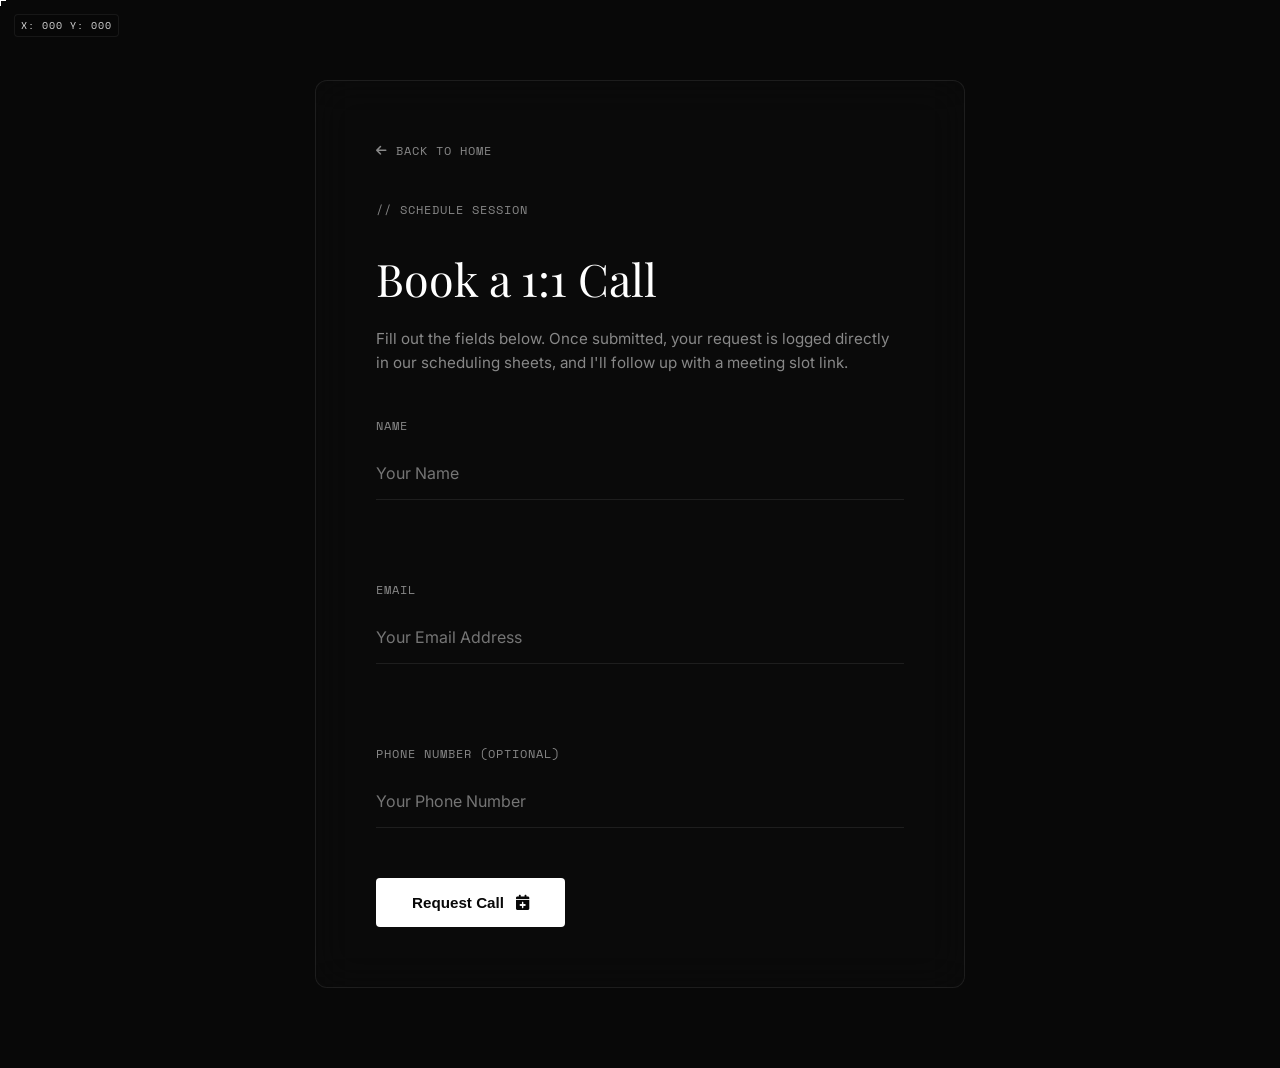
<file: booking.html>
<!DOCTYPE html>
<html lang="en">
<head>
    <meta charset="UTF-8">
    <meta name="viewport" content="width=device-width, initial-scale=1.0">
    <title>jooxx — Book a 1:1 Call</title>
    <meta name="description" content="Schedule a call with jooxx to discuss video editing, web development, or creative design collaborations.">
    <!-- Google Fonts: Playfair Display (Serif) & Space Mono (Monospace) & Inter (Sans-Serif) -->
    <link rel="preconnect" href="https://fonts.googleapis.com">
    <link rel="preconnect" href="https://fonts.gstatic.com" crossorigin>
    <link href="https://fonts.googleapis.com/css2?family=Inter:wght@300;400;500;600&family=Playfair+Display:ital,wght@0,400;0,600;1,400&family=Space+Mono:wght@400;700&display=swap" rel="stylesheet">
    <!-- FontAwesome Icons -->
    <link rel="stylesheet" href="https://cdnjs.cloudflare.com/ajax/libs/font-awesome/6.4.0/css/all.min.css">
    <!-- Custom CSS -->
    <link rel="stylesheet" href="style.css">
    <style>
        .booking-main {
            min-height: 100vh;
            display: flex;
            justify-content: center;
            align-items: center;
            padding: 80px 24px;
        }

        .booking-container {
            max-width: 650px;
            width: 100%;
            border: 1px solid var(--border-color);
            background-color: rgba(18, 18, 18, 0.3);
            backdrop-filter: blur(20px);
            -webkit-backdrop-filter: blur(20px);
            border-radius: 12px;
            padding: 60px;
            display: flex;
            flex-direction: column;
            gap: 40px;
        }

        .booking-header {
            display: flex;
            flex-direction: column;
            gap: 12px;
        }

        .booking-header h1 {
            font-family: var(--font-serif);
            font-size: 2.8rem;
            font-weight: 400;
        }

        .booking-header p {
            color: var(--text-muted);
            font-size: 0.95rem;
            line-height: 1.6;
        }

        .btn-back-home {
            align-self: flex-start;
            font-family: var(--font-mono);
            font-size: 0.75rem;
            color: var(--text-muted);
            display: inline-flex;
            align-items: center;
            gap: 8px;
            text-transform: uppercase;
            letter-spacing: 1px;
        }

        .btn-back-home:hover {
            color: var(--text-color);
        }

        @media (max-width: 768px) {
            .booking-container {
                padding: 40px 24px;
            }
            .booking-header h1 {
                font-size: 2rem;
            }
        }
    </style>
</head>
<body>

    <!-- Custom Coordinate Crosshair Cursor -->
    <div class="cursor-crosshair" id="cursor-crosshair"></div>
    <div class="cursor-coords-badge" id="cursor-coords">X: 000 Y: 000</div>

    <!-- Hidden Iframe to target form submit to prevent page redirects -->
    <iframe name="hidden_iframe" id="hidden_iframe" style="display:none;" onload="if(submitted) { handleSuccess(); }"></iframe>

    <!-- Booking Main Wrapper -->
    <main class="booking-main">
        <div class="booking-container">
            <a href="index.html" class="btn-back-home">
                <i class="fa-solid fa-arrow-left"></i> Back to Home
            </a>
            
            <div class="booking-header">
                <span class="mono-label">// Schedule Session</span>
                <h1>Book a 1:1 Call</h1>
                <p>Fill out the fields below. Once submitted, your request is logged directly in our scheduling sheets, and I'll follow up with a meeting slot link.</p>
            </div>

            <!-- Custom Form mapped to Google Forms action response endpoint -->
            <form id="booking-details-form" 
                  action="https://docs.google.com/forms/d/e/1FAIpQLSfHvPKR98Z6UxrvZWNefIS4r5iQWYkeOmm6xeRufBupeS5dvw/formResponse" 
                  method="POST" 
                  target="hidden_iframe" 
                  onsubmit="submitted=true;"
                  class="studio-form">
                
                <div class="form-grid" style="grid-template-columns: 1fr;">
                    <!-- Name Input (Google Form Entry ID: entry.1058441618) -->
                    <div class="form-group">
                        <label for="booking-name" class="mono-label">Name</label>
                        <input type="text" id="booking-name" name="entry.1058441618" class="studio-input" placeholder="Your Name" required>
                    </div>
                    
                    <!-- Email Input (Google Form Entry ID: entry.2037064031) -->
                    <div class="form-group margin-top-large">
                        <label for="booking-email" class="mono-label">Email</label>
                        <input type="email" id="booking-email" name="entry.2037064031" class="studio-input" placeholder="Your Email Address" required>
                    </div>

                    <!-- Phone Number Input - Optional (Google Form Entry ID: entry.340580791) -->
                    <div class="form-group margin-top-large">
                        <label for="booking-phone" class="mono-label">Phone Number (Optional)</label>
                        <input type="tel" id="booking-phone" name="entry.340580791" class="studio-input" placeholder="Your Phone Number">
                    </div>
                </div>

                <div class="submit-row" style="margin-top: 50px;">
                    <button type="submit" class="btn-studio-submit" id="booking-submit-btn">
                        Request Call <i class="fa-solid fa-calendar-plus icon-right"></i>
                    </button>
                    <div class="form-status" id="booking-status"></div>
                </div>
            </form>
        </div>
    </main>

    <!-- Custom JS -->
    <script src="script.js"></script>
    <script>
        // Track form submit state
        let submitted = false;
        
        const bookingStatus = document.getElementById('booking-status');
        const submitBtn = document.getElementById('booking-submit-btn');
        const bookingForm = document.getElementById('booking-details-form');

        // Form submit animation trigger
        bookingForm.addEventListener('submit', () => {
            submitBtn.disabled = true;
            submitBtn.innerHTML = 'Submitting... <i class="fa-solid fa-spinner fa-spin icon-right"></i>';
        });

        // Triggered by the onload event of the hidden iframe once Google Forms receives the post request
        function handleSuccess() {
            bookingStatus.textContent = "Call request successfully logged. I'll email you soon!";
            bookingStatus.className = "form-status success";
            submitBtn.innerHTML = 'Submitted <i class="fa-solid fa-check icon-right"></i>';
            bookingForm.reset();
            submitted = false;

            // Reset button to original state after 5 seconds
            setTimeout(() => {
                submitBtn.disabled = false;
                submitBtn.innerHTML = 'Request Call <i class="fa-solid fa-calendar-plus icon-right"></i>';
                bookingStatus.textContent = "";
                bookingStatus.className = "form-status";
            }, 5000);
        }
    </script>
</body>
</html>
</file>
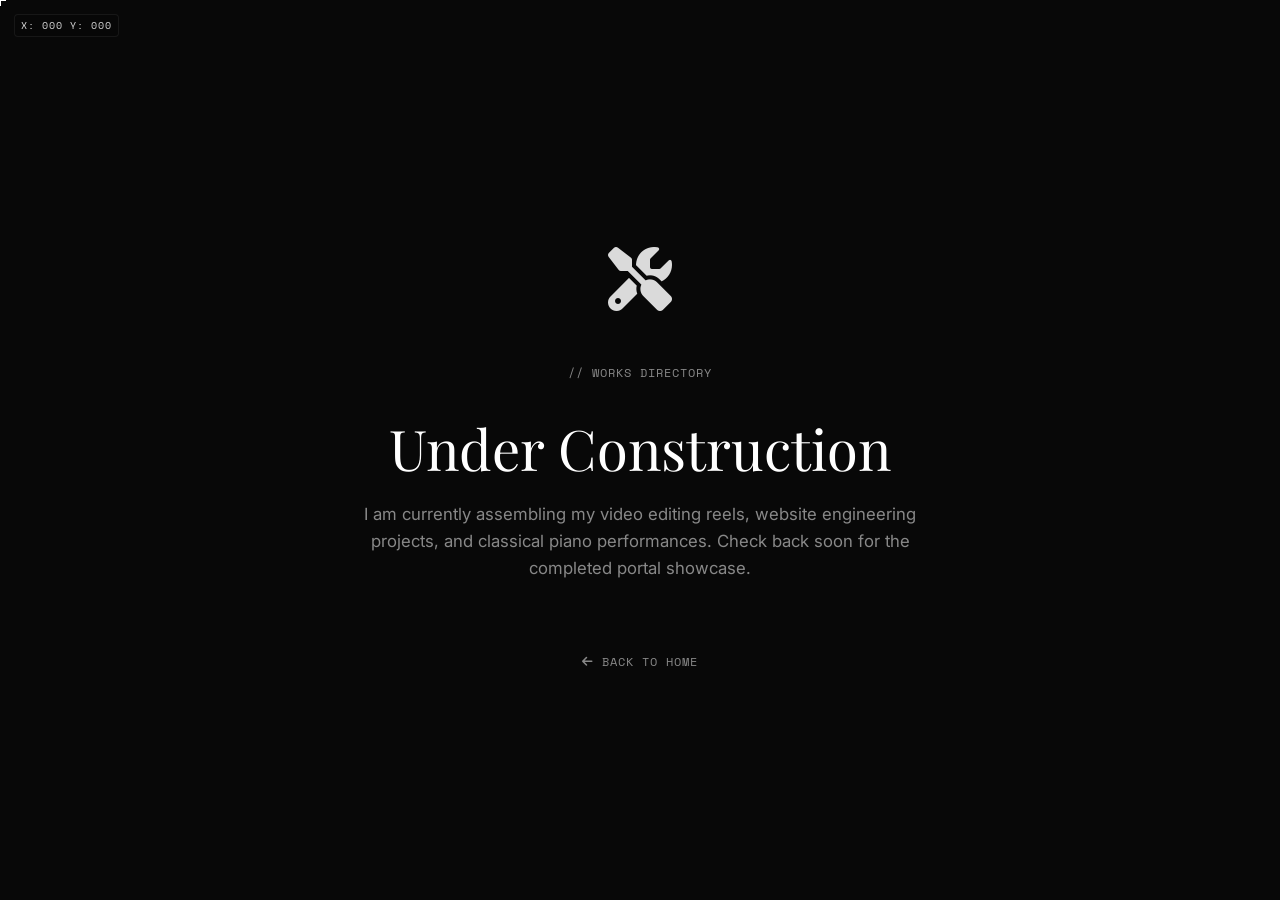
<file: projects.html>
<!DOCTYPE html>
<html lang="en">
<head>
    <meta charset="UTF-8">
    <meta name="viewport" content="width=device-width, initial-scale=1.0">
    <title>jooxx — Works Under Construction</title>
    <meta name="description" content="Portfolio works directory is currently under construction. Check back soon.">
    <!-- Google Fonts: Playfair Display (Serif) & Space Mono (Monospace) & Inter (Sans-Serif) -->
    <link rel="preconnect" href="https://fonts.googleapis.com">
    <link rel="preconnect" href="https://fonts.gstatic.com" crossorigin>
    <link href="https://fonts.googleapis.com/css2?family=Inter:wght@300;400;500;600&family=Playfair+Display:ital,wght@0,400;0,600;1,400&family=Space+Mono:wght@400;700&display=swap" rel="stylesheet">
    <!-- FontAwesome Icons -->
    <link rel="stylesheet" href="https://cdnjs.cloudflare.com/ajax/libs/font-awesome/6.4.0/css/all.min.css">
    <!-- Custom CSS -->
    <link rel="stylesheet" href="style.css">
    <style>
        .projects-portal {
            display: flex;
            flex-direction: column;
            align-items: center;
            justify-content: center;
            min-height: 100vh;
            text-align: center;
            padding: 80px 24px;
        }

        .portal-header {
            max-width: 600px;
            display: flex;
            flex-direction: column;
            align-items: center;
            gap: 20px;
        }

        .portal-header h1 {
            font-family: var(--font-serif);
            font-size: 3.5rem;
            font-weight: 400;
            line-height: 1.2;
        }

        .portal-header p {
            color: var(--text-muted);
            font-size: 1.05rem;
            line-height: 1.6;
            margin-bottom: 20px;
        }

        .construction-icon-box {
            font-size: 4rem;
            color: var(--text-color);
            margin-bottom: 12px;
            opacity: 0.85;
            animation: floatIcon 4s ease-in-out infinite alternate;
        }

        @keyframes floatIcon {
            0% { transform: translateY(0px) rotate(0deg); }
            100% { transform: translateY(-10px) rotate(5deg); }
        }

        .btn-back-home {
            margin-top: 50px;
            font-family: var(--font-mono);
            font-size: 0.75rem;
            color: var(--text-muted);
            display: inline-flex;
            align-items: center;
            gap: 8px;
            text-transform: uppercase;
            letter-spacing: 1px;
        }

        .btn-back-home:hover {
            color: var(--text-color);
        }

        @media (max-width: 768px) {
            .portal-header h1 {
                font-size: 2.4rem;
            }
        }
    </style>
</head>
<body>

    <!-- Custom Coordinate Crosshair Cursor -->
    <div class="cursor-crosshair" id="cursor-crosshair"></div>
    <div class="cursor-coords-badge" id="cursor-coords">X: 000 Y: 000</div>

    <!-- Main Portal Wrapper -->
    <main class="projects-portal">
        <div class="portal-header">
            <div class="construction-icon-box">
                <i class="fa-solid fa-screwdriver-wrench"></i>
            </div>
            <span class="mono-label">// Works Directory</span>
            <h1>Under Construction</h1>
            <p>I am currently assembling my video editing reels, website engineering projects, and classical piano performances. Check back soon for the completed portal showcase.</p>
        </div>

        <a href="index.html" class="btn-back-home">
            <i class="fa-solid fa-arrow-left"></i> Back to Home
        </a>
    </main>

    <!-- Custom JS -->
    <script src="script.js"></script>
</body>
</html>
</file>
<file: style.css>
/* ==========================================================================
   Lesse Studio Aesthetic Stylesheet (Minimalist Editorial & Stark Contrast)
   ========================================================================== */

/* Typography & Base Theme Tokens */
:root {
    --bg-color: #080808;
    --text-color: #ffffff;
    --text-muted: #888888;
    --border-color: rgba(255, 255, 255, 0.08);
    --dot-color: #ffffff;
    
    --font-serif: 'Playfair Display', serif;
    --font-mono: 'Space Mono', monospace;
    --font-sans: 'Inter', sans-serif;
    
    --transition-editorial: all 0.8s cubic-bezier(0.16, 1, 0.3, 1);
    --transition-fast: all 0.3s cubic-bezier(0.16, 1, 0.3, 1);
    
    --fill-color: #ffffff;
}

/* Light Theme Variables */
.light-mode {
    --bg-color: #ebebeb;
    --text-color: #121212;
    --text-muted: #666666;
    --border-color: rgba(0, 0, 0, 0.08);
    --dot-color: #121212;
    --fill-color: #121212;
}

/* Reset & Defaults */
* {
    margin: 0;
    padding: 0;
    box-sizing: border-box;
    cursor: none; /* Hide default cursor to enable coordinates cursor */
}

a {
    text-decoration: none;
    color: inherit;
}

html {
    scroll-behavior: smooth;
    font-size: 16px;
    background-color: var(--bg-color);
    color: var(--text-color);
    font-family: var(--font-sans);
    transition: background-color 0.8s cubic-bezier(0.16, 1, 0.3, 1), 
                color 0.8s cubic-bezier(0.16, 1, 0.3, 1);
}

body {
    overflow-x: hidden;
    line-height: 1.6;
}

/* Selection */
::selection {
    background-color: var(--text-color);
    color: var(--bg-color);
}

/* Custom Scrollbar */
::-webkit-scrollbar {
    width: 4px;
}
::-webkit-scrollbar-track {
    background: var(--bg-color);
}
::-webkit-scrollbar-thumb {
    background: var(--text-muted);
}

/* Minimal Preloader */
.preloader {
    position: fixed;
    top: 0;
    left: 0;
    width: 100vw;
    height: 100vh;
    background-color: #080808;
    color: #ffffff;
    z-index: 9999;
    display: flex;
    justify-content: center;
    align-items: center;
    transition: opacity 0.8s cubic-bezier(0.16, 1, 0.3, 1);
}

.preloader.fade-out {
    opacity: 0;
    pointer-events: none;
}

.preloader-content {
    display: flex;
    flex-direction: column;
    align-items: center;
    gap: 16px;
    width: 250px;
}

.preloader-logo {
    font-family: var(--font-sans);
    font-weight: 500;
    letter-spacing: 3px;
    font-size: 0.95rem;
}

.preloader-bar {
    width: 100%;
    height: 1px;
    background: rgba(255, 255, 255, 0.1);
    position: relative;
    overflow: hidden;
}

.preloader-bar-fill {
    position: absolute;
    top: 0;
    left: 0;
    height: 100%;
    width: 0%;
    background-color: #ffffff;
    animation: fillLoader 1.5s forwards cubic-bezier(0.16, 1, 0.3, 1);
}

.preloader-meta {
    font-family: var(--font-mono);
    font-size: 0.65rem;
    color: #555555;
    letter-spacing: 1px;
}

@keyframes fillLoader {
    to { width: 100%; }
}

/* Custom Coordinates Crosshair Cursor */
.cursor-crosshair {
    width: 12px;
    height: 12px;
    position: fixed;
    pointer-events: none;
    z-index: 10000;
    transform: translate(-50%, -50%);
}

.cursor-crosshair::before, .cursor-crosshair::after {
    content: '';
    position: absolute;
    background-color: var(--text-color);
}

.cursor-crosshair::before {
    top: 50%;
    left: 0;
    width: 100%;
    height: 1px;
}

.cursor-crosshair::after {
    left: 50%;
    top: 0;
    height: 100%;
    width: 1px;
}

.cursor-coords-badge {
    position: fixed;
    pointer-events: none;
    z-index: 10000;
    font-family: var(--font-mono);
    font-size: 0.65rem;
    color: var(--text-color);
    letter-spacing: 1px;
    transform: translate(14px, 14px);
    background-color: var(--bg-color);
    padding: 2px 6px;
    border: 1px solid var(--border-color);
    border-radius: 4px;
    opacity: 0.85;
}

/* Page Transition Overlay */
.page-transition-overlay {
    position: fixed;
    top: 0;
    left: 0;
    width: 100vw;
    height: 100vh;
    background-color: #080808;
    z-index: 9999;
    transform: translateY(100%);
    pointer-events: none;
    transition: transform 0.6s cubic-bezier(0.76, 0, 0.24, 1);
}

.page-transition-overlay.active {
    transform: translateY(0);
    pointer-events: auto;
}

.page-transition-overlay.slide-out {
    animation: pageSlideOut 0.8s cubic-bezier(0.76, 0, 0.24, 1) forwards;
}

@keyframes pageSlideOut {
    0% { transform: translateY(0); }
    100% { transform: translateY(-100%); }
}

/* Header Styling */
.studio-header {
    position: fixed;
    top: 0;
    left: 0;
    width: 100%;
    z-index: 500;
    border-bottom: 1px solid var(--border-color);
    background-color: rgba(var(--bg-color), 0.8);
    backdrop-filter: blur(12px);
    -webkit-backdrop-filter: blur(12px);
}

.header-inner {
    max-width: 1400px;
    margin: 0 auto;
    padding: 24px 40px;
    display: flex;
    justify-content: space-between;
    align-items: center;
}

.logo-text {
    font-family: var(--font-sans);
    font-weight: 500;
    letter-spacing: 3px;
    font-size: 0.95rem;
}

.logo-glow {
    color: #ffffff !important;
    text-shadow: 0 0 10px rgba(255, 255, 255, 0.9),
                 0 0 20px rgba(255, 255, 255, 0.4);
    text-transform: lowercase;
}

.header-meta {
    display: flex;
    align-items: center;
    gap: 32px;
    font-family: var(--font-mono);
    font-size: 0.75rem;
    color: var(--text-muted);
}

.theme-toggle-btn {
    background: none;
    border: 1px solid var(--border-color);
    padding: 6px 14px;
    border-radius: 20px;
    color: var(--text-color);
    font-family: var(--font-mono);
    font-size: 0.7rem;
    font-weight: 700;
    letter-spacing: 1px;
    transition: var(--transition-fast);
}

.theme-toggle-btn:hover {
    background-color: var(--text-color);
    color: var(--bg-color);
}

/* Studio Main Layout */
.studio-main {
    width: 100%;
    margin-top: 75px;
}

/* Hero Showcase Carousel */
.hero-showcase {
    width: 100vw;
    height: 75vh;
    position: relative;
    overflow: hidden;
    background-color: #02060d;
}

.hero-bg-media {
    position: absolute;
    inset: 0;
    width: 100%;
    height: 100%;
    z-index: 0;
    display: flex;
    justify-content: center;
    align-items: center;
    overflow: hidden;
    pointer-events: none;
}

.hero-bg-ambient {
    position: absolute;
    inset: -10%;
    width: 120%;
    height: 120%;
    object-fit: cover;
    object-position: center 25%;
    filter: blur(45px) brightness(0.55) saturate(1.15);
    opacity: 0.85;
    z-index: 0;
}

.hero-bg-photo {
    position: relative;
    z-index: 1;
    height: 100%;
    width: auto;
    max-width: 100%;
    object-fit: cover;
    object-position: center top;
    filter: brightness(0.95) contrast(1.05);
    mask-image: linear-gradient(to right, transparent 0%, black 16%, black 84%, transparent 100%);
    -webkit-mask-image: linear-gradient(to right, transparent 0%, black 16%, black 84%, transparent 100%);
    transition: transform 1.8s cubic-bezier(0.16, 1, 0.3, 1);
}

.hero-showcase:hover .hero-bg-photo {
    transform: scale(1.02);
}

.hero-bg-vignette {
    position: absolute;
    inset: 0;
    z-index: 2;
    background: radial-gradient(circle at center, transparent 40%, rgba(8, 8, 8, 0.65) 100%),
                linear-gradient(to top, rgba(8, 8, 8, 0.85) 0%, transparent 45%);
}

.slides-container {
    width: 100%;
    height: 100%;
    position: relative;
    z-index: 3;
}

.slide {
    position: absolute;
    top: 0;
    left: 0;
    width: 100%;
    height: 100%;
    opacity: 0;
    pointer-events: none;
    transition: opacity 1.2s cubic-bezier(0.16, 1, 0.3, 1);
    display: flex;
    flex-direction: column;
    justify-content: flex-end;
}

.slide.active {
    opacity: 1;
    pointer-events: auto;
}

.slide-visual {
    position: absolute;
    top: 0;
    left: 0;
    width: 100%;
    height: 100%;
    background-size: cover;
    background-position: center;
    z-index: 1;
    transition: transform 1.8s cubic-bezier(0.16, 1, 0.3, 1);
}

.slide.active .slide-visual {
    transform: scale(1.03);
}

/* Subtle ambient glows over the portrait for each slide */
.visual-bg-1 { background: radial-gradient(circle at 80% 20%, rgba(76, 0, 255, 0.22) 0%, transparent 65%), radial-gradient(circle at 20% 80%, rgba(255, 0, 85, 0.15) 0%, transparent 60%); }
.visual-bg-2 { background: radial-gradient(circle at 15% 20%, rgba(0, 210, 255, 0.2) 0%, transparent 65%), radial-gradient(circle at 85% 85%, rgba(0, 60, 255, 0.18) 0%, transparent 65%); }
.visual-bg-3 { background: radial-gradient(circle at 75% 20%, rgba(255, 179, 0, 0.18) 0%, transparent 65%), radial-gradient(circle at 20% 80%, rgba(110, 0, 0, 0.2) 0%, transparent 60%); }

.slide-details {
    position: relative;
    z-index: 5;
    padding: 60px;
    background: linear-gradient(to top, rgba(0,0,0,0.75) 0%, transparent 100%);
    width: 100%;
}

.slide-number {
    font-family: var(--font-mono);
    font-size: 0.8rem;
    color: rgba(255, 255, 255, 0.6);
    letter-spacing: 2px;
    display: block;
    margin-bottom: 8px;
}

.slide-title {
    font-family: var(--font-serif);
    font-size: 4rem;
    font-weight: 400;
    color: #ffffff;
    line-height: 1.1;
    display: inline-block;
    transition: transform 0.4s cubic-bezier(0.16, 1, 0.3, 1);
}

.slide-title-link:hover .slide-title {
    transform: translateX(12px);
}

/* Carousel Indicator Bars */
.carousel-indicators {
    position: absolute;
    bottom: 24px;
    left: 60px;
    right: 60px;
    z-index: 10;
    display: flex;
    gap: 12px;
}

.indicator-bar {
    flex: 1;
    height: 2px;
    background-color: rgba(255, 255, 255, 0.2);
    position: relative;
    overflow: hidden;
}

.indicator-bar .progress-fill {
    position: absolute;
    top: 0;
    left: 0;
    height: 100%;
    width: 0%;
    background-color: #ffffff;
}

.indicator-bar.active .progress-fill {
    animation: indicatorFill 7s linear forwards;
}

@keyframes indicatorFill {
    from { width: 0%; }
    to { width: 100%; }
}

/* Outlined Services Grid */
.services-grid-section {
    border-bottom: 1px solid var(--border-color);
}

.grid-container {
    max-width: 1400px;
    margin: 0 auto;
    padding: 80px 40px;
}

.section-label {
    font-family: var(--font-mono);
    font-size: 0.8rem;
    text-transform: uppercase;
    color: var(--text-muted);
    letter-spacing: 2px;
    margin-bottom: 40px;
}

.grid-row {
    border-top: 1px solid var(--border-color);
    transition: var(--transition-editorial);
}

.grid-row:last-child {
    border-bottom: 1px solid var(--border-color);
}

.row-header {
    display: flex;
    justify-content: space-between;
    align-items: center;
    padding: 32px 0;
}

.row-title {
    display: flex;
    align-items: baseline;
    gap: 24px;
}

.row-index {
    font-family: var(--font-mono);
    font-size: 0.85rem;
    color: var(--text-muted);
}

.grid-row h3 {
    font-family: var(--font-serif);
    font-size: 2rem;
    font-weight: 400;
}

.row-indicator {
    font-size: 1.15rem;
    color: var(--text-muted);
    transition: var(--transition-fast);
}

.grid-row.expanded .row-indicator {
    transform: rotate(45deg);
}

/* Collapsible Row Content */
.row-content {
    max-height: 0px;
    overflow: hidden;
    opacity: 0;
    transition: max-height 0.6s cubic-bezier(0.76, 0, 0.24, 1), opacity 0.6s cubic-bezier(0.76, 0, 0.24, 1);
}

.grid-row.expanded .row-content {
    opacity: 1;
}

.content-inner {
    padding-bottom: 36px;
    padding-left: 56px;
    display: flex;
    flex-direction: column;
    gap: 20px;
    max-width: 800px;
}

.row-description {
    font-size: 1.05rem;
    color: var(--text-muted);
    line-height: 1.6;
}

.tags-row {
    display: flex;
    flex-wrap: wrap;
    gap: 12px;
}

.service-tag {
    background-color: var(--border-color);
    border: 1px solid var(--border-color);
    padding: 6px 14px;
    border-radius: 20px;
    font-size: 0.8rem;
    font-weight: 500;
    color: var(--text-color);
}

/* About Editorial Section */
.about-editorial-section {
    border-bottom: 1px solid var(--border-color);
    background-color: rgba(var(--bg-color), 0.5);
}

.about-container {
    max-width: 1400px;
    margin: 0 auto;
    padding: 100px 40px;
    display: grid;
    grid-template-columns: 0.3fr 1.7fr;
    gap: 40px;
}

.about-label {
    font-family: var(--font-mono);
    font-size: 0.8rem;
    text-transform: uppercase;
    color: var(--text-muted);
    letter-spacing: 2px;
}

.about-main-text {
    grid-column: 2;
}

.editorial-statement {
    font-family: var(--font-serif);
    font-size: 2.6rem;
    line-height: 1.4;
    color: var(--text-color);
    margin-bottom: 60px;
    max-width: 1000px;
}

.about-sub-grid {
    grid-column: 2;
    display: grid;
    grid-template-columns: 1fr 1fr;
    gap: 60px;
}

.mono-label {
    font-family: var(--font-mono);
    font-size: 0.75rem;
    color: var(--text-muted);
    display: block;
    margin-bottom: 12px;
    text-transform: uppercase;
    letter-spacing: 1px;
}

.sub-col p {
    color: var(--text-muted);
    font-size: 0.95rem;
    line-height: 1.6;
}

/* About Photo Styling */
.about-photo-frame {
    position: relative;
    width: 100%;
    max-width: 440px;
    height: 520px;
    border: 1px solid var(--border-color);
    border-radius: 8px;
    overflow: hidden;
    background-color: #0c0c0c;
    transition: var(--transition-editorial);
}

.about-photo-frame:hover {
    border-color: var(--text-color);
}

.about-photo {
    width: 100%;
    height: 100%;
    object-fit: cover;
    object-position: center;
    filter: brightness(0.85) contrast(1.05) saturate(0.95);
    transition: transform 1.2s cubic-bezier(0.16, 1, 0.3, 1), filter 1.2s cubic-bezier(0.16, 1, 0.3, 1);
}

.about-photo-frame:hover .about-photo {
    transform: scale(1.03);
    filter: brightness(1) contrast(1.1) saturate(1.05);
}

.about-photo-overlay {
    position: absolute;
    top: 0;
    left: 0;
    width: 100%;
    height: 100%;
    background: linear-gradient(to top, rgba(8, 8, 8, 0.7) 0%, transparent 40%);
    pointer-events: none;
    z-index: 2;
}

/* Contact Editorial Section */
.contact-editorial-section {
    border-bottom: 1px solid var(--border-color);
}

.contact-container {
    max-width: 1400px;
    margin: 0 auto;
    padding: 100px 40px;
    display: grid;
    grid-template-columns: 0.4fr 1.6fr;
    gap: 40px;
}

.contact-header-layout {
    display: flex;
    flex-direction: column;
    gap: 12px;
}

.contact-label {
    font-family: var(--font-mono);
    font-size: 0.8rem;
    text-transform: uppercase;
    color: var(--text-muted);
    letter-spacing: 2px;
}

.contact-header-layout h2 {
    font-family: var(--font-serif);
    font-size: 2.8rem;
    font-weight: 400;
}

.studio-form {
    grid-column: 2;
    max-width: 800px;
    width: 100%;
}

.form-grid {
    display: grid;
    grid-template-columns: 1fr 1fr;
    gap: 40px;
}

.form-group {
    display: flex;
    flex-direction: column;
}

.margin-top-large {
    margin-top: 40px;
}

.studio-input, .studio-textarea {
    background: none;
    border: none;
    border-bottom: 1px solid var(--border-color);
    padding: 16px 0;
    color: var(--text-color);
    font-family: var(--font-sans);
    font-size: 1rem;
    transition: var(--transition-fast);
}

.studio-input:focus, .studio-textarea:focus {
    outline: none;
    border-bottom-color: var(--text-color);
}

.studio-textarea {
    min-height: 120px;
    resize: none;
}

.submit-row {
    margin-top: 40px;
    display: flex;
    align-items: center;
    gap: 24px;
}

.btn-studio-submit {
    background: var(--text-color);
    color: var(--bg-color);
    border: none;
    padding: 16px 36px;
    font-size: 0.95rem;
    font-weight: 600;
    border-radius: 4px;
    display: inline-flex;
    align-items: center;
    gap: 12px;
    transition: var(--transition-fast);
}

.btn-studio-submit:hover {
    opacity: 0.85;
}

.form-status {
    font-family: var(--font-mono);
    font-size: 0.75rem;
    font-weight: 600;
}

.form-status.success { color: var(--text-color); }
.form-status.error { color: var(--text-muted); }

/* Floating Bottom Navigation Pill Dock */
.floating-dock-container {
    position: fixed;
    bottom: 32px;
    left: 50%;
    transform: translateX(-50%);
    z-index: 1000;
}

.floating-dock {
    background-color: rgba(18, 18, 18, 0.4);
    border: 1px solid rgba(255, 255, 255, 0.08);
    backdrop-filter: blur(20px);
    -webkit-backdrop-filter: blur(20px);
    border-radius: 40px;
    padding: 6px 10px;
    display: flex;
    align-items: center;
    gap: 16px;
    box-shadow: 0 10px 40px rgba(0, 0, 0, 0.4);
    transition: var(--transition-editorial);
}

.light-mode .floating-dock {
    background-color: rgba(235, 235, 235, 0.4);
    border-color: rgba(0, 0, 0, 0.08);
    box-shadow: 0 10px 40px rgba(0, 0, 0, 0.08);
}

.dock-action-btn {
    background-color: var(--text-color);
    color: var(--bg-color);
    padding: 10px 24px;
    border-radius: 30px;
    font-size: 0.85rem;
    font-weight: 600;
    display: flex;
    align-items: center;
    gap: 8px;
    transition: var(--transition-fast);
}

.dock-action-btn:hover {
    transform: scale(1.02);
}

.dot-matrix-icon {
    width: 14px;
    height: 14px;
    transition: transform 0.4s ease;
}

.dock-action-btn:hover .dot-matrix-icon {
    transform: translateX(2px);
}

.matrix-dot {
    fill: var(--bg-color);
    transition: transform 0.3s ease;
}

.dock-separator {
    width: 1px;
    height: 24px;
    background-color: var(--border-color);
}

.dock-nav {
    display: flex;
    gap: 16px;
    padding-right: 14px;
}

.dock-link {
    font-size: 0.8rem;
    font-weight: 500;
    color: var(--text-muted);
    padding: 8px 4px;
}

.dock-link:hover, .dock-link.active {
    color: var(--text-color);
}

/* Mobile/Desktop display targets */
.mobile-only {
    display: none !important;
}

.desktop-only {
    display: block !important;
}

@media (max-width: 768px) {
    .desktop-only {
        display: none !important;
    }
    
    .mobile-only {
        display: block !important;
    }
}

/* Mobile Bottom Navigation Tab Bar */
.mobile-dock-container {
    position: fixed;
    bottom: 24px;
    left: 50%;
    transform: translateX(-50%);
    width: calc(100% - 32px);
    max-width: 440px;
    z-index: 1000;
}

.mobile-dock {
    display: flex;
    justify-content: space-between;
    align-items: center;
    background-color: rgba(10, 10, 10, 0.45);
    backdrop-filter: blur(25px);
    -webkit-backdrop-filter: blur(25px);
    border: 1px solid rgba(255, 255, 255, 0.08);
    border-radius: 40px;
    padding: 8px 16px;
    box-shadow: 0 10px 30px rgba(0, 0, 0, 0.6);
}

.mobile-dock-link {
    display: flex;
    flex-direction: column;
    align-items: center;
    gap: 4px;
    color: var(--text-muted);
    text-decoration: none;
    font-size: 0.6rem;
    font-family: var(--font-mono);
    text-transform: uppercase;
    letter-spacing: 0.5px;
    transition: var(--transition-fast);
    flex: 1;
}

.mobile-dock-link i {
    font-size: 1.1rem;
}

.mobile-dock-link:hover, .mobile-dock-link.active {
    color: var(--text-color);
}

.mobile-dock-action-btn {
    display: flex;
    justify-content: center;
    align-items: center;
    flex: 1;
    text-decoration: none;
}

.action-icon-circle {
    width: 44px;
    height: 44px;
    background-color: var(--text-color);
    color: var(--bg-color);
    border-radius: 50%;
    display: flex;
    justify-content: center;
    align-items: center;
    font-size: 1.15rem;
    box-shadow: 0 0 12px rgba(255, 255, 255, 0.2);
    transition: var(--transition-fast);
}

.mobile-dock-action-btn:hover .action-icon-circle {
    transform: scale(1.06);
    box-shadow: 0 0 15px rgba(255, 255, 255, 0.3);
}

/* Studio Footer */
.studio-footer {
    border-top: 1px solid var(--border-color);
}

.footer-inner {
    max-width: 1400px;
    margin: 0 auto;
    padding: 40px;
    display: flex;
    justify-content: space-between;
    align-items: center;
    font-family: var(--font-mono);
    font-size: 0.7rem;
    color: var(--text-muted);
}

.footer-links {
    display: flex;
    gap: 24px;
}

.footer-link:hover {
    color: var(--text-color);
}

/* ==========================================================================
   Responsive Editorial Media Queries
   ========================================================================== */

@media (max-width: 1024px) {
    .about-container, .contact-container {
        grid-template-columns: 1fr;
        gap: 20px;
    }
    
    .about-main-text, .about-sub-grid, .studio-form {
        grid-column: 1;
    }
    
    .editorial-statement {
        font-size: 2rem;
    }
    
    .slide-title {
        font-size: 3rem;
    }
}

@media (max-width: 768px) {
    .header-inner {
        padding: 20px 24px;
    }
    
    .grid-container, .about-container, .contact-container, .footer-inner {
        padding: 60px 24px;
    }
    
    /* Hero Showcase mobile sizing */
    .hero-showcase {
        height: 60vh !important;
    }

    .hero-bg-photo {
        width: 100%;
        height: 100%;
        object-fit: cover;
        object-position: center 15%;
        mask-image: none;
        -webkit-mask-image: none;
    }
    
    .slide-details {
        padding: 24px 20px 100px 20px;
    }
    
    .slide-title {
        font-size: 2.2rem;
    }
    
    /* Sit indicators above the floating mobile dock */
    .carousel-indicators {
        left: 20px;
        right: 20px;
        bottom: 90px;
    }
    
    .grid-row h3 {
        font-size: 1.5rem;
    }
    
    .content-inner {
        padding-left: 20px;
    }
    
    /* Form fields mobile polish */
    .form-grid {
        grid-template-columns: 1fr;
        gap: 24px;
    }
    
    .studio-input, .studio-textarea {
        font-size: 16px !important; /* Prevents auto-zoom on iOS Safari */
    }
    
    .submit-row {
        width: 100%;
        margin-top: 30px;
    }
    
    .btn-studio-submit {
        width: 100%;
        justify-content: center;
    }
    
    /* Profile details alignment */
    .about-sub-grid {
        grid-template-columns: 1fr;
        gap: 40px;
    }
    
    .about-photo-frame {
        height: 420px;
        max-width: 100%;
    }
    
    .about-details-col {
        margin-top: 10px;
    }
    
    .editorial-statement {
        font-size: 1.8rem;
        line-height: 1.4;
        margin-bottom: 40px;
    }
    
    .cursor-crosshair, .cursor-coords-badge {
        display: none !important;
    }
    
    * {
        cursor: auto !important;
    }
}

/* Global Fade-in Reveal Engine */
.fade-reveal {
    opacity: 0;
    transform: translateY(20px);
    transition: opacity 1.2s cubic-bezier(0.16, 1, 0.3, 1), 
                transform 1.2s cubic-bezier(0.16, 1, 0.3, 1);
    will-change: opacity, transform;
}

.fade-reveal.visible {
    opacity: 1;
    transform: translateY(0);
}
</file>
